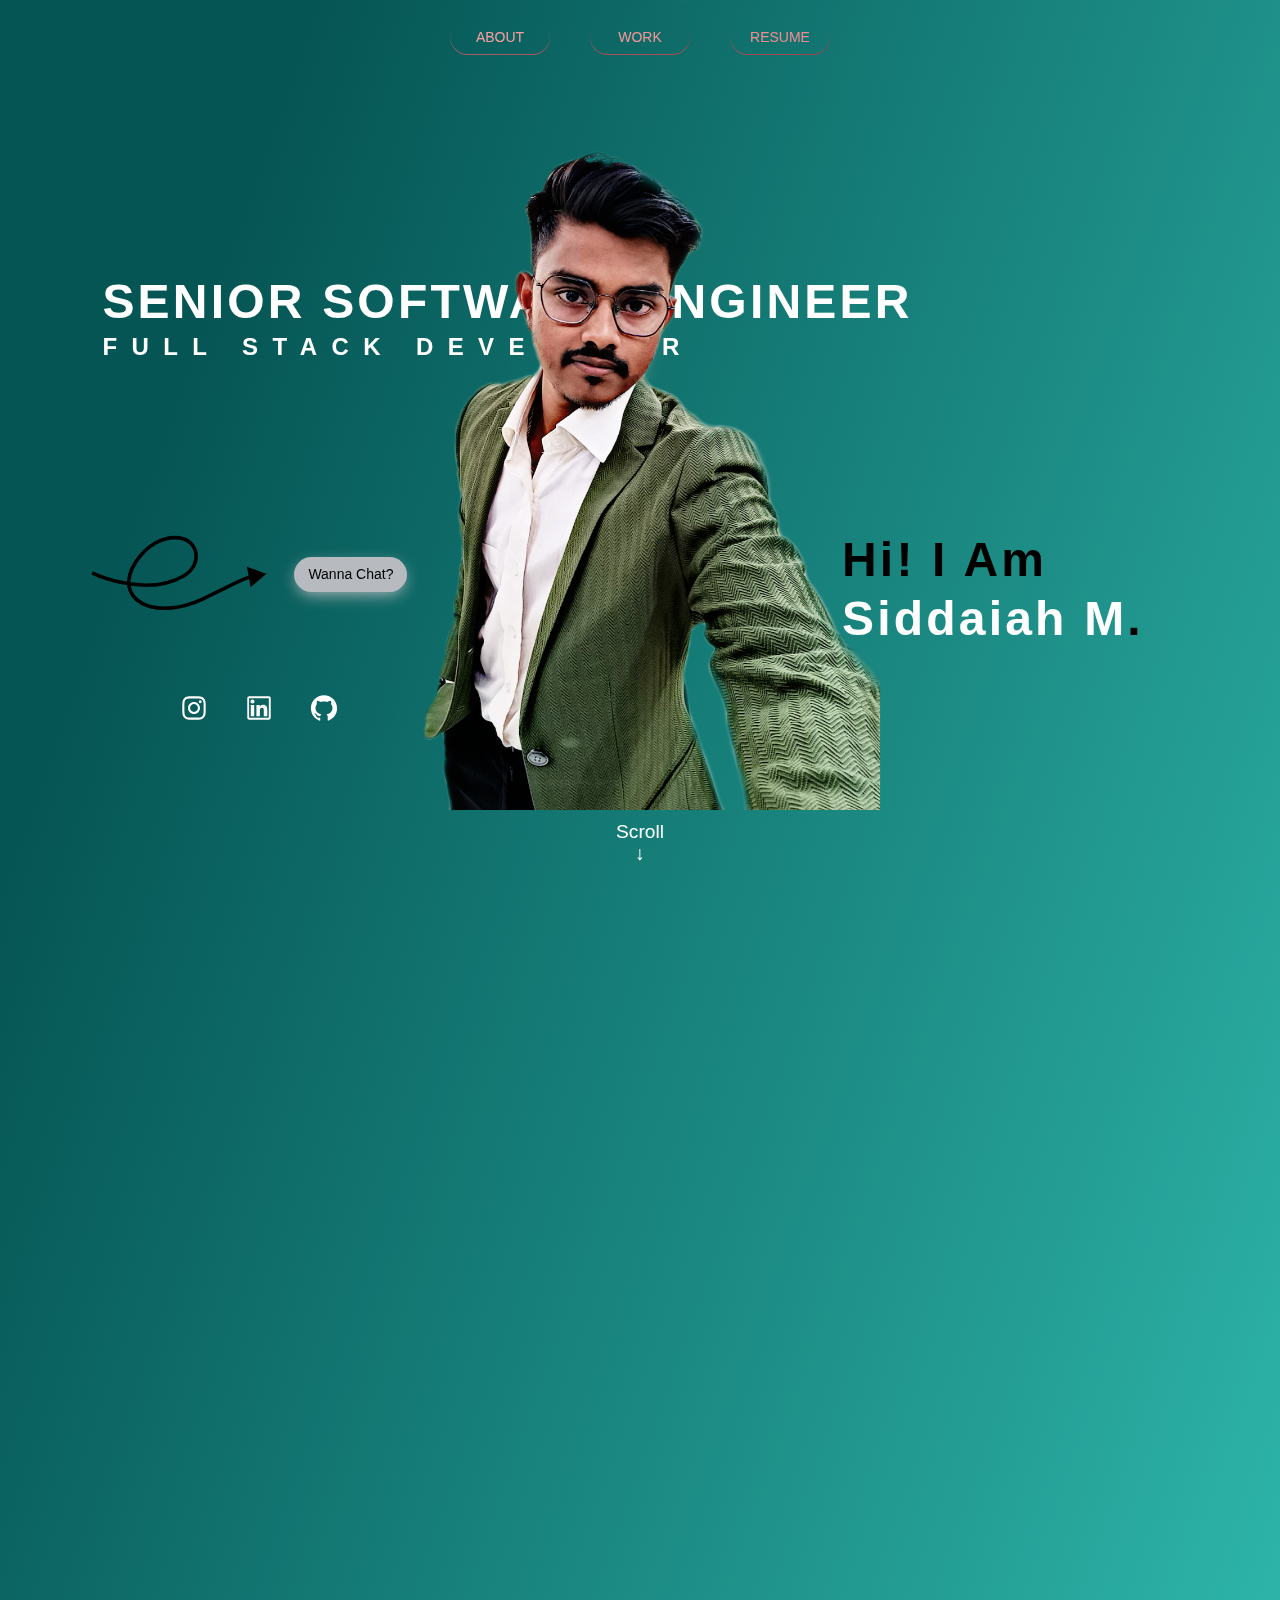
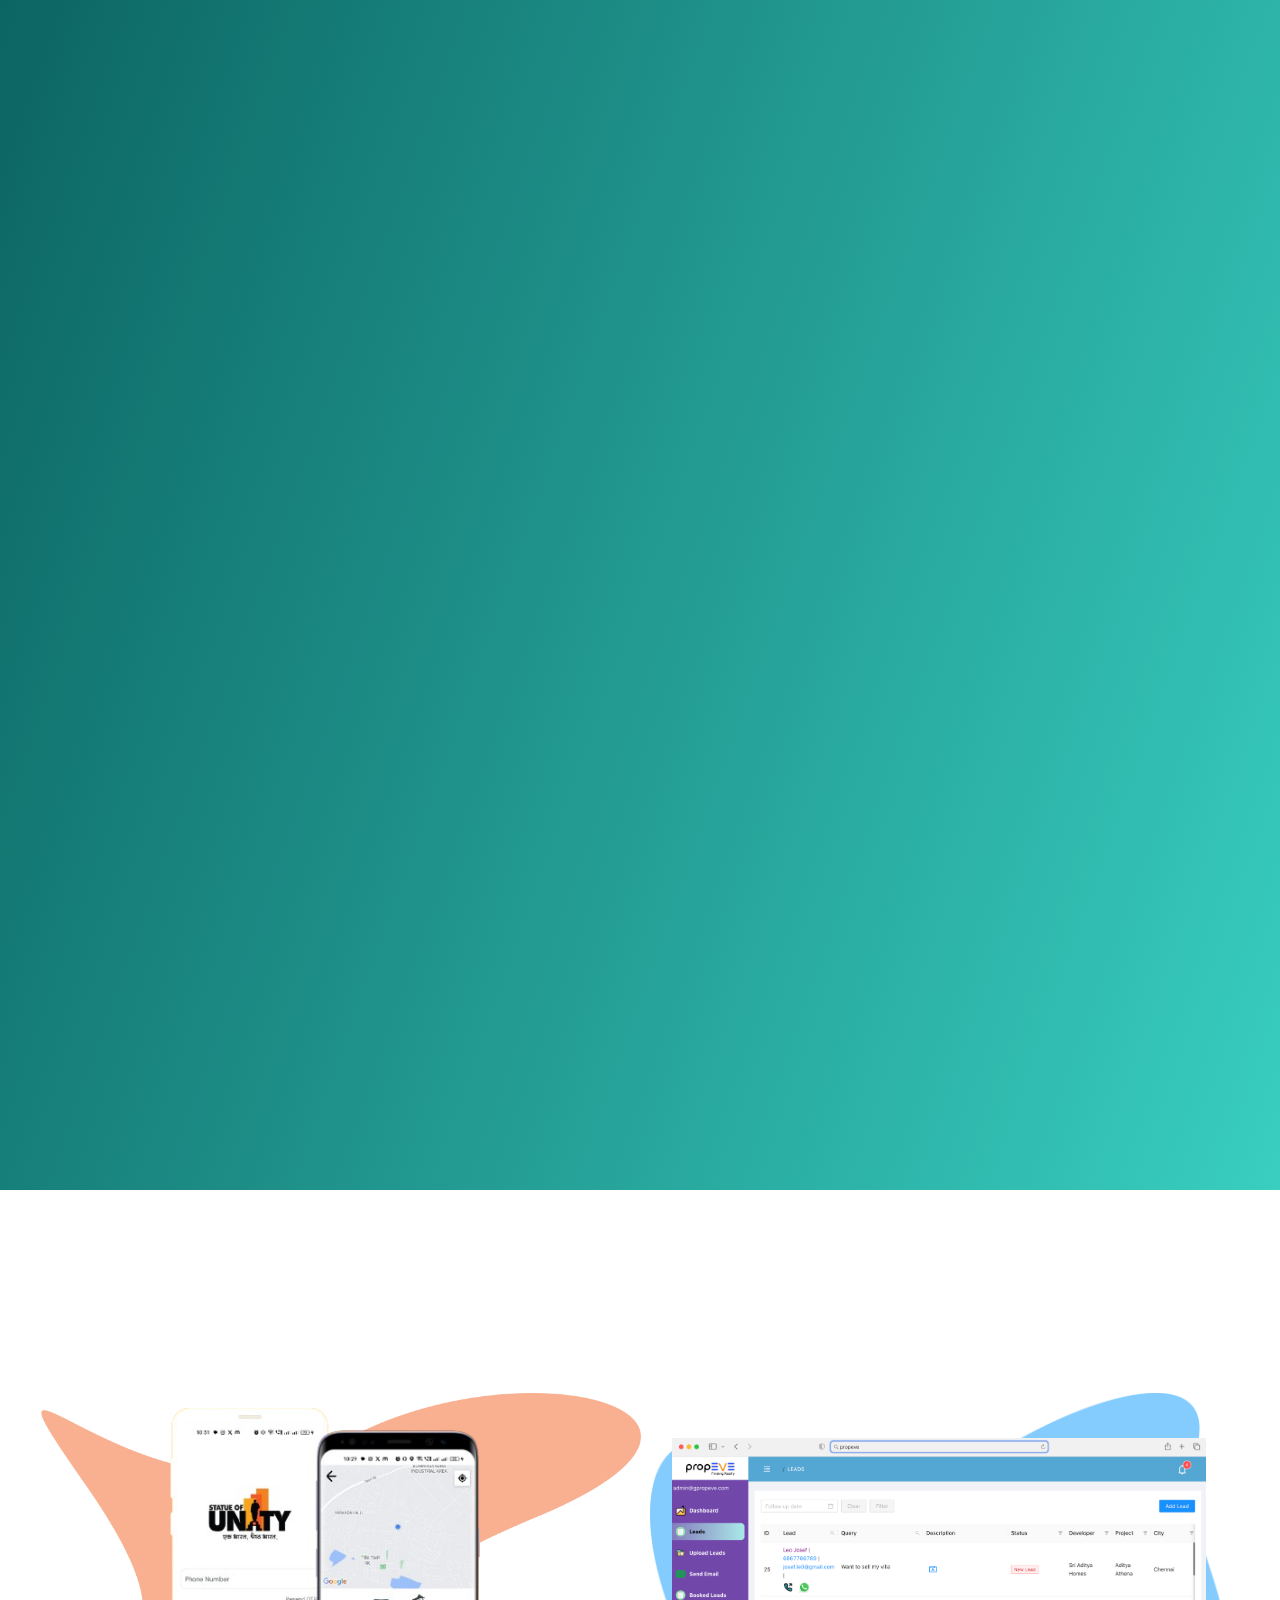
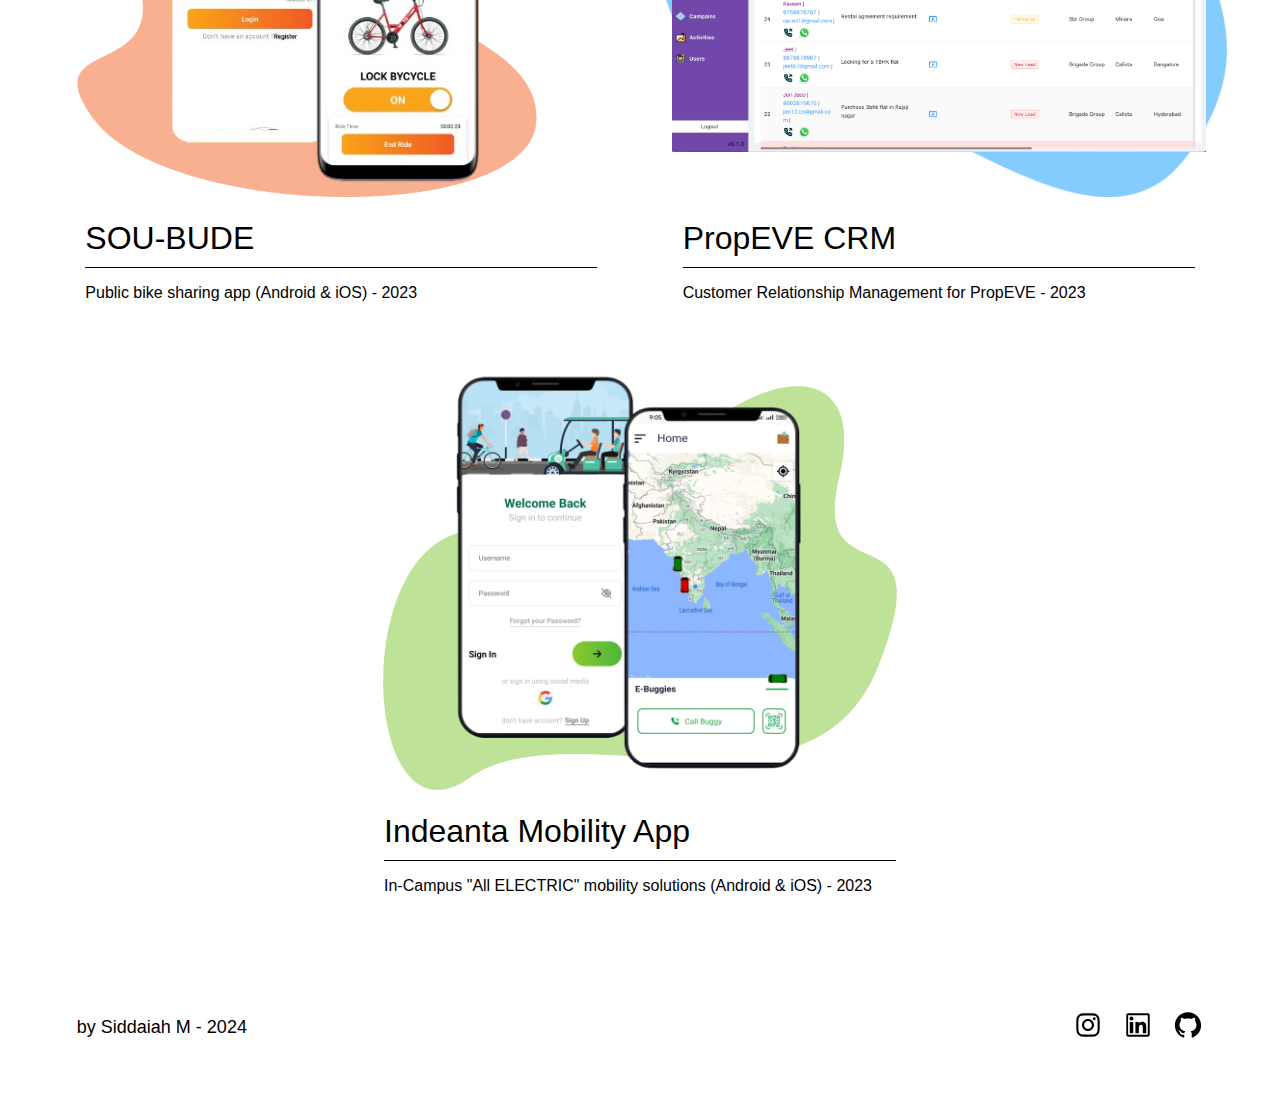
<file: index.html>
<!doctype html><html lang="en"><head><meta charset="utf-8"/><link rel="icon" href="/favicon.ico"/><meta name="viewport" content="width=device-width,initial-scale=1"/><meta name="theme-color" content="#000000"/><meta property="og:title" content="Siddaiah M | Senior Software Engineer"/><meta property="og:image" content="https://siddaiahm.github.io/img/myprofile.png"/><meta property="og:description" content="Siddaiah M, a passionate Senior Software Enineer, Full Stack Developer, JavaScript Developer, React Developer and React Native Developer."/><meta property="og:url" content="https://siddaiahm.github.io"/><meta property="og:image:width" content="1200"/><meta property="og:image:height" content="627"/><meta property="og:type" content="website"/><meta name="description" content="Siddaiah M, a passionate Senior Software Enineer, Full Stack Developer, JavaScript Developer, React Developer and React Native Developer."/><link rel="stylesheet" href="https://cdnjs.cloudflare.com/ajax/libs/font-awesome/4.7.0/css/font-awesome.min.css"/><link rel="apple-touch-icon" href="/logo192.png"/><link rel="manifest" href="/manifest.json"/><title>Siddaiah M</title><script>!function(){var e=sessionStorage.redirect;delete sessionStorage.redirect,e&&e!=location.href&&history.replaceState(null,null,e)}()</script><script defer="defer" src="/static/js/main.1a8630c4.js"></script><link href="/static/css/main.f116a0fa.css" rel="stylesheet"></head><body><noscript>You need to enable JavaScript to run this app.</noscript><div id="root"></div><script id="vertexShader" type="x-shader/x-vertex">precision highp float;

      uniform float sineTime;

      uniform mat4 modelViewMatrix;
      uniform mat4 projectionMatrix;

      attribute vec3 position;
      attribute vec3 offset;
      attribute vec4 color;
      attribute vec4 orientationStart;
      attribute vec4 orientationEnd;

      varying vec3 vPosition;
      varying vec4 vColor;

      void main(){

      	vPosition = offset * max( abs( sineTime * 2.0 + 1.0 ), 0.5 ) + position;
      	vec4 orientation = normalize( mix( orientationStart, orientationEnd, sineTime ) );
      	vec3 vcV = cross( orientation.xyz, vPosition );
      	vPosition = vcV * ( 2.0 * orientation.w ) + ( cross( orientation.xyz, vcV ) * 2.0 + vPosition );

      	vColor = color;

      	gl_Position = projectionMatrix * modelViewMatrix * vec4( vPosition, 1.0 );

      }</script><script id="fragmentShader" type="x-shader/x-fragment">precision highp float;

      uniform float time;

      varying vec3 vPosition;
      varying vec4 vColor;

      void main() {

      	vec4 color = vec4( vColor );
      	color.r += sin( vPosition.x * 10.0 + time ) * 0.5;

      	gl_FragColor = color;

      }</script></body></html>
</file>
<file: static/css/main.f116a0fa.css>
body{-webkit-font-smoothing:antialiased;-moz-osx-font-smoothing:grayscale;font-family:-apple-system,BlinkMacSystemFont,Segoe UI,Roboto,Oxygen,Ubuntu,Cantarell,Fira Sans,Droid Sans,Helvetica Neue,sans-serif;margin:0}code{font-family:source-code-pro,Menlo,Monaco,Consolas,Courier New,monospace}.indicator{bottom:1rem;color:#fff;font-size:1.2rem;left:50%;position:fixed;text-align:center;-webkit-transform:translate3d(-50%,0,0);transform:translate3d(-50%,0,0)}.indicator span{display:block}.indicator span:nth-child(2){-webkit-animation:arrowMove .6s infinite alternate;animation:arrowMove .6s infinite alternate}@-webkit-keyframes arrowMove{to{-webkit-transform:translate3d(0,.5rem,0);transform:translate3d(0,.5rem,0)}}@keyframes arrowMove{to{-webkit-transform:translate3d(0,.5rem,0);transform:translate3d(0,.5rem,0)}}.role{font-size:3rem;letter-spacing:.2rem}.role-a{letter-spacing:.9rem;margin-top:45px}.role-container{left:8vw;position:absolute;top:30%}.profile{bottom:-5%;height:95%;left:-15%;object-fit:contain;position:absolute;width:95%}.about-content{height:100vh;left:45vw;opacity:0;position:fixed;top:15vh;width:50vw}.about-content p{color:#f5fdec;font-weight:500;line-height:1.5em;padding-top:10px;word-spacing:2px}.about-content a,.about-content span{color:#fce38a;font-weight:800}.about-profile{height:90vh;object-fit:contain;position:fixed;width:90vw;z-index:99}#profile2{left:-23%;opacity:0;top:4%}.hie-container{left:65%;position:absolute;top:55%;z-index:99}.arrow-anim{height:15vh;margin-bottom:23px;width:18vw}.nav-btn{margin:20px}.social-container{gap:15px;left:14%;top:77%}.hire-me-container,.social-container{align-items:center;display:flex;position:absolute;z-index:999}.hire-me-container{left:5%;top:55%}.lights{height:100vh;left:0;pointer-events:none;position:fixed;top:0;width:100%}.lights__group{height:100%;position:relative}.lights__light{--size:0.35rem;-webkit-animation:blink 2.5s 0ms infinite alternate;animation:blink 2.5s 0ms infinite alternate;-webkit-animation:blink 2.5s var(--d,0ms) infinite alternate;animation:blink 2.5s var(--d,0ms) infinite alternate;background:#fff;border-radius:100%;-webkit-filter:blur(.1rem);filter:blur(.1rem);height:var(--size);left:25%;position:absolute;top:10%;width:var(--size)}.lights__light:nth-child(2){--d:200ms;left:12%;top:40%}.lights__light:nth-child(3){--d:350ms;left:18%;top:60%}.lights__light:nth-child(4){--d:600ms;left:66%;top:25%}.lights__light:nth-child(5){--d:1210ms;left:55%;top:43%}.lights__light:nth-child(6){--d:420ms;left:37%;top:90%}.lights__light:nth-child(7){--d:1100ms;left:91%;top:82%}.lights__light:nth-child(8){--d:1560ms;left:81%;top:67%}@-webkit-keyframes blink{to{opacity:0}}@keyframes blink{to{opacity:0}}.work{padding-top:20vh}.work-section{flex-direction:column;margin-bottom:5vh;width:40vw}.bg,.work-section{display:flex;position:relative}.bg{align-items:center;height:50vh;justify-content:center;width:100%}.shape{opacity:.5}.bg:hover img{opacity:1;scale:1.2;transition:all .5s ease-in-out}.text div{border-bottom:1px solid #000;font-size:2rem;font-weight:400;padding-bottom:10px}.form{border:none;height:50px;margin-top:25px;position:relative;width:100%}.textarea{height:150px}.form input,.form textarea{background-color:initial;border:none;color:#fff;font-size:large;height:100%;padding-top:10px;width:100%}.form textarea{height:auto;margin-top:50px}.form label{border-bottom:1px solid #fff;bottom:0;overflow:hidden;pointer-events:none}.form label,.form label:after{height:100%;left:0;position:absolute;width:100%}.form label:after{border-bottom:3px solid #fce38a;bottom:-1px;content:"";-webkit-transform:translateX(-100%);transform:translateX(-100%);transition:all .3s ease}.content-name{bottom:10px;left:0;position:absolute;transition:all .3s ease}.textarea .content-name{bottom:auto;top:25px}.form input:focus,.form textarea:focus{outline:none}.form input:focus+.label-name .content-name,.form input:valid+.label-name .content-name{color:#fce38a;font-size:14px;left:0;-webkit-transform:translateY(-150%);transform:translateY(-150%)}.form input:focus+.label-name:after,.form input:valid+.label-name:after{-webkit-transform:translateX(0);transform:translateX(0)}.form textarea:focus+.label-name .content-name,.form textarea:valid+.label-name .content-name{color:#fce38a;left:0}.form textarea:focus+.label-name:after,.form textarea:valid+.label-name:after{-webkit-transform:translateX(0);transform:translateX(0)}input[type=checkbox]{height:0;position:absolute;visibility:hidden;width:0}input[type=checkbox]+label{align-items:center;color:#e7e7e7;display:flex;margin:.6em 0;position:relative;transition:color .25s cubic-bezier(.4,0,.23,1)}input[type=checkbox]+label>ins{bottom:0;display:block;height:0;left:2em;overflow:hidden;position:absolute;text-decoration:none;transition:height .3s cubic-bezier(.4,0,.23,1);width:100%}input[type=checkbox]+label>ins>i{bottom:0;color:#fce38a;font-style:normal;position:absolute}input[type=checkbox]+label>span{align-items:center;background:transparent;border:2px solid #9e9e9e;border-radius:2px;box-sizing:border-box;cursor:pointer;display:flex;height:1em;justify-content:center;margin-right:1em;transition:all .25s cubic-bezier(.4,0,.23,1);-webkit-user-select:none;user-select:none;width:1em}input[type=checkbox]+label:hover,input[type=checkbox]:focus+label{color:#fff}input[type=checkbox]+label:hover>span,input[type=checkbox]:focus+label>span{background:hsla(0,0%,100%,.1)}input[type=checkbox]:checked+label>ins{height:100%}input[type=checkbox]:checked+label>span{-webkit-animation:shrink-bounce .2s cubic-bezier(.4,0,.23,1);animation:shrink-bounce .2s cubic-bezier(.4,0,.23,1);border:.5em solid #fce38a}input[type=checkbox]:checked+label>span:before{-webkit-animation:checkbox-check 125ms cubic-bezier(.4,0,.23,1) .25s forwards;animation:checkbox-check 125ms cubic-bezier(.4,0,.23,1) .25s forwards;border-bottom:3px solid transparent;border-right:3px solid transparent;content:"";left:.1rem;position:absolute;top:40%;-webkit-transform:rotate(45deg);transform:rotate(45deg);-webkit-transform-origin:0 100%;transform-origin:0 100%}@-webkit-keyframes shrink-bounce{0%{-webkit-transform:scale(1);transform:scale(1)}33%{-webkit-transform:scale(.85);transform:scale(.85)}to{-webkit-transform:scale(1);transform:scale(1)}}@keyframes shrink-bounce{0%{-webkit-transform:scale(1);transform:scale(1)}33%{-webkit-transform:scale(.85);transform:scale(.85)}to{-webkit-transform:scale(1);transform:scale(1)}}@-webkit-keyframes checkbox-check{0%{border-color:#212121;height:0;-webkit-transform:translateZ(0) rotate(45deg);transform:translateZ(0) rotate(45deg);width:0}33%{height:0;-webkit-transform:translateZ(0) rotate(45deg);transform:translateZ(0) rotate(45deg);width:.2em}to{border-color:#212121;height:.5em;-webkit-transform:translate3d(0,-.5em,0) rotate(45deg);transform:translate3d(0,-.5em,0) rotate(45deg);width:.2em}}@keyframes checkbox-check{0%{border-color:#212121;height:0;-webkit-transform:translateZ(0) rotate(45deg);transform:translateZ(0) rotate(45deg);width:0}33%{height:0;-webkit-transform:translateZ(0) rotate(45deg);transform:translateZ(0) rotate(45deg);width:.2em}to{border-color:#212121;height:.5em;-webkit-transform:translate3d(0,-.5em,0) rotate(45deg);transform:translate3d(0,-.5em,0) rotate(45deg);width:.2em}}@media only screen and (max-width:992px){.role{font-size:2.3rem}.role-a{font-size:1.2rem;letter-spacing:.7rem}.social-container{flex-direction:column;left:5%;top:45%}.work{padding-top:10vh}.work-section{margin-bottom:5vh;width:90vw}.bg{height:35vh}.bg:hover img{scale:1}.text div{font-size:1.5rem}.nav-btn{margin:20px 10px}.hie-container{left:50%;top:70%}.about-content{height:auto;left:5vw;opacity:1;padding-bottom:10vh;position:relative;top:0;width:90vw}}@media only screen and (max-width:768px){.role{font-size:1.3rem}.role,.role-a{letter-spacing:.1rem}.role-a{font-size:1.2rem;margin-top:25px}.role-container{left:5%;position:relative;top:25%}.hire-me-container{display:none}.about-profile{height:80%;left:-30%;width:150%}}
/*# sourceMappingURL=main.f116a0fa.css.map*/
</file>
